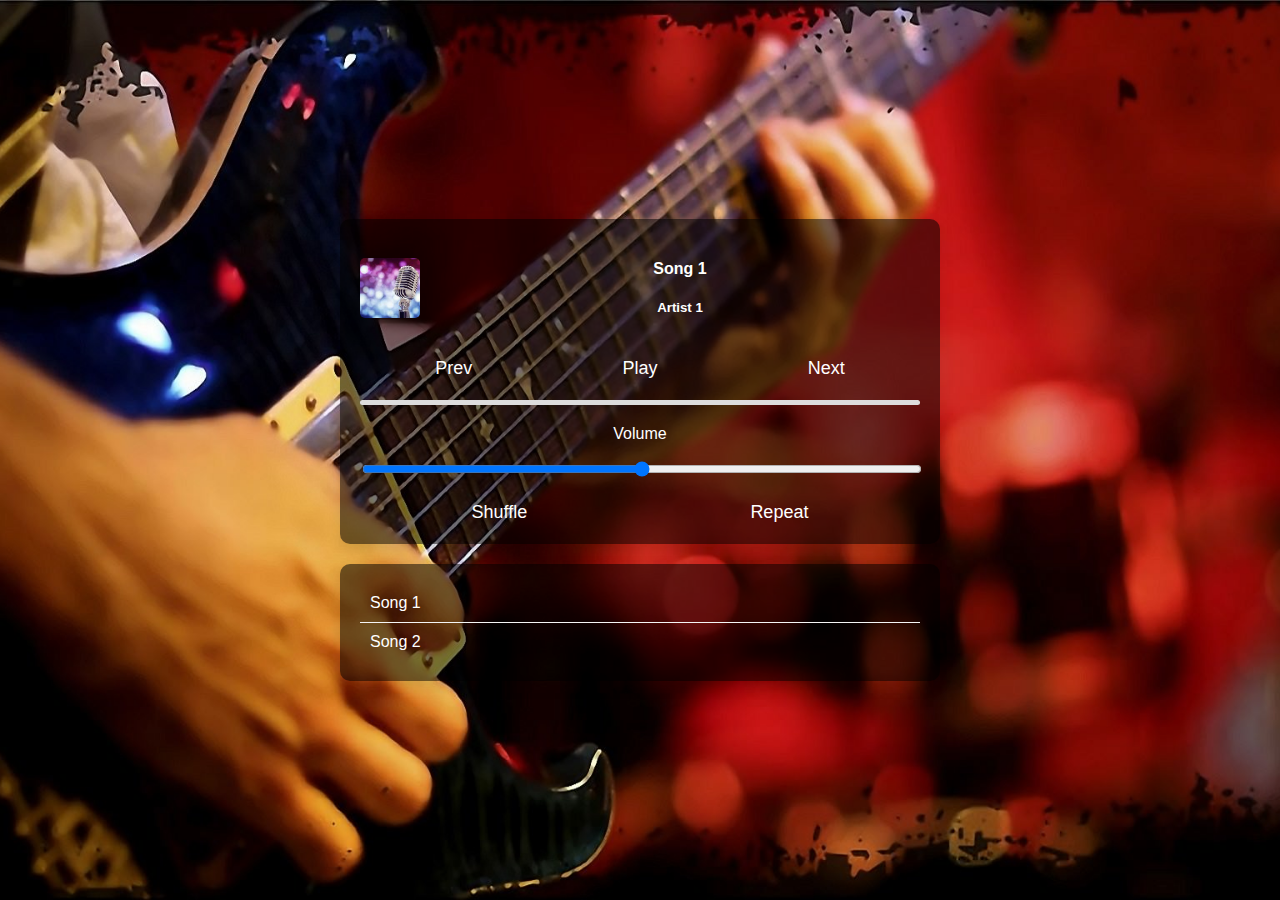
<file: Music Player/index.html>
<!DOCTYPE html>
<html lang="en">
<head>
    <meta charset="UTF-8">
    <meta name="viewport" content="width=device-width, initial-scale=1.0">
    <title>Music Player</title>
    <link rel="stylesheet" href="style.css">
</head>
<body>
    <div class="container">
        <div class="player">
            <div class="music-info">
                <div class="cover" id="cover"></div>
                <div class="details">
                    <h4 id="title">Title</h4>
                    <h5 id="artist">Artist</h5>
                </div>
            </div>
            <div class="controls">
                <button id="prev" class="control-btn">Prev</button>
                <button id="play" class="control-btn">Play</button>
                <button id="next" class="control-btn">Next</button>
            </div>
            <div class="progress-container" id="progress-container">
                <div class="progress" id="progress"></div>
            </div>
            <div class="volume-controls">
                <p>Volume</p>
                <input type="range" id="volume" min="0" max="1" step="0.1" value="0.5">
            </div>
            <div class="shuffle-repeat">
                <button id="shuffle" class="control-btn">Shuffle</button>
                <button id="repeat" class="control-btn">Repeat</button>
            </div>
        </div>
        <div class="playlist" id="playlist">
            <!-- Playlist will be generated dynamically -->
        </div>
    </div>
    <script src="script.js"></script>
</body>
</html>
</file>
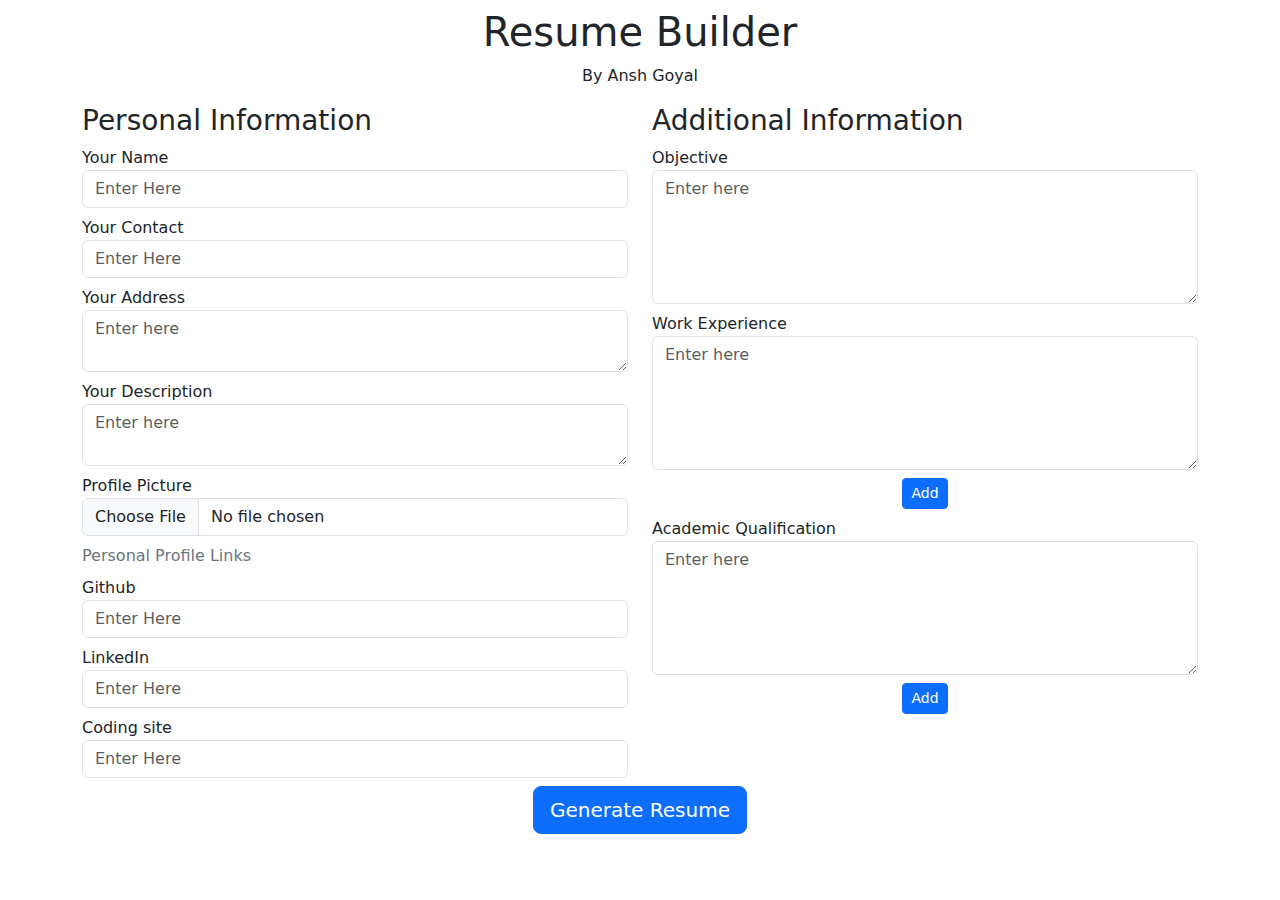
<file: Resume Builder/index.html>
<!DOCTYPE html>
<html lang="en">

<head>
    <meta charset="UTF-8">
    <meta name="viewport" content="width=device-width, initial-scale=1.0">
    <link rel="stylesheet" href="style.css">
    <link href="https://cdn.jsdelivr.net/npm/bootstrap@5.3.3/dist/css/bootstrap.min.css" rel="stylesheet"
        integrity="sha384-QWTKZyjpPEjISv5WaRU9OFeRpok6YctnYmDr5pNlyT2bRjXh0JMhjY6hW+ALEwIH" crossorigin="anonymous">
    <title>Online resume builder</title>
</head>

<body>
    <div class="container" id="cv-form">
        <h1 class="text-center my-2">Resume Builder</h1>
        <p class="text-center">By Ansh Goyal</p>
        <div class="row">
            <div class="col-md-6">
                <h3>Personal Information</h3>
                <div class="form-group">
                    <label for="nameField">Your Name</label>
                    <input type="text" id="nameField" placeholder="Enter Here" class="form-control" />
                </div>

                <div class="form-group mt-2">
                    <label for="contactField">Your Contact</label>
                    <input type="text" id="contactField" placeholder="Enter Here" class="form-control" />
                </div>

                <div class="form-group mt-2">
                    <label for="addressField">Your Address</label>
                    <textarea id="addressField" placeholder="Enter here" class="form-control"></textarea>
                </div>
                <div class="form-group mt-2">
                    <label for="describeField">Your Description</label>
                    <textarea id="describeField" placeholder="Enter here" class="form-control"></textarea>
                </div>
                <div class="form-group mt-2">
                    <label for="profilePicField">Profile Picture</label>
                    <input type="file" id="profilePicField" class="form-control" accept="image/*" />
                </div>
                <p class="text-secondary my-2">Personal Profile Links</p>
                <div class="form-group mt-2">
                    <label for="githubField">Github</label>
                    <input type="text" id="githubField" placeholder="Enter Here" class="form-control" />
                </div>
                <div class="form-group mt-2">
                    <label for="linkedinField">LinkedIn</label>
                    <input type="text" id="linkedinField" placeholder="Enter Here" class="form-control" />
                </div>
                <div class="form-group mt-2">
                    <label for="codingField">Coding site</label>
                    <input type="text" id="codingField" placeholder="Enter Here" class="form-control" />
                </div>
            </div>
            <div class="col-md-6">
                <h3>Additional Information</h3>
                <div class="form-group mt-2">
                    <label for="objectiveField">Objective</label>
                    <textarea id="objectiveField" placeholder="Enter here" class="form-control" rows="5"></textarea>
                </div>
                <div class="form-group mt-2" id="we">
                    <label for="">Work Experience</label>
                    <textarea placeholder="Enter here" class="form-control weField" rows="5"></textarea>
                </div>
                <div class="container text-center mt-2" id="weAddButton">
                    <button onclick="addNewWEField()" class="btn btn-primary btn-sm">Add</button>
                </div>
                <div class="form-group mt-2" id="aq">
                    <label for="">Academic Qualification</label>
                    <textarea placeholder="Enter here" class="form-control eqField" rows="5"></textarea>
                </div>
                <div class="container text-center mt-2" id="eqAddButton">
                    <button onclick="addNewAQField()" class="btn btn-primary btn-sm">Add</button>
                </div>
            </div>
        </div>
        <div class="container text-center mt-2">
            <button onclick="generateResume()" class="btn btn-primary btn-lg">Generate Resume</button>
        </div>
    </div>

    <div class="container" id="cv-template" style="display: none;">
        <div class="row">
            <div class="col-md-4 text-center py-5 background">
                <img src="profile.jpg" id="profilePicT" alt="Profile Picture" class="img-fluid myprofile">
                <div class="container">
                    <p id="nameT1">Ansh Goyal</p>
                    <p id="contactT">8791935957</p>
                    <p id="addressT">Balkeshwar, Bhagwan Nagar Agra</p>
                    <hr />
                    <p><a id="githubT" href="#" target="_blank">Github</a></p>
                    <p><a id="linkedinT" href="#" target="_blank">LinkedIn</a></p>
                    <p><a id="codingT" href="#" target="_blank">Coding site</a></p>
                </div>
            </div>

            <div class="col-md-8 py-5">
                <h1 id="nameT2" class="text-center" style="font-weight: 980;">Ansh Goyal</h1>
                <div class="card mt-4">
                    <div class="card-header background">
                        <h3>Objective</h3>
                    </div>
                    <div class="card-body">
                        <p id="objectiveT">Enthusiastic and detail-oriented Computer Science Engineer with a passion for software development Seeking opportunities to contribute to innovative projects and further develop technical and soft skills.</p>
                    </div>
                </div>

                <div class="card mt-4">
                    <div class="card-header background">
                        <h3>Work Experience</h3>
                    </div>
                    <div class="card-body">
                        <ul id="weT">
                            <li>Lorem ipsum dolor sit, amet consectetur adipisicing elit. Distinctio, sint?</li>
                        </ul>
                    </div>
                </div>

                <div class="card mt-4">
                    <div class="card-header background">
                        <h3>Academic Qualification</h3>
                    </div>
                    <div class="card-body">
                        <ul id="aqT">
                            <li>Lorem ipsum dolor sit, amet consectetur adipisicing elit. Distinctio, sint?</li>
                        </ul>
                    </div>
                </div>
                <div class="container mt-3 text-center">
                    <button onclick="printResume()" class="btn btn-primary">Print</button>
                    <button onclick="editResume()" class="btn btn-secondary">Edit</button>
                </div>
            </div>
        </div>
    </div>
    <script src="https://cdn.jsdelivr.net/npm/bootstrap@5.3.3/dist/js/bootstrap.bundle.min.js"
        integrity="sha384-YvpcrYf0tY3lHB60NNkmXc5s9fDVZLESaAA55NDzOxhy9GkcIdslK1eN7N6jIeHz" crossorigin="anonymous"></script>
    <script src="script.js"></script>
</body>

</html>
</file>
<file: Music Player/style.css>
/* styles.css */
body {
    font-family: Arial, sans-serif;
    /* background-color: #f4f4f4; */
    background: url('images/background1.jpg') no-repeat center center fixed;
    display: flex;
    justify-content: center;
    align-items: center;
    height: 100vh;
    margin: 0;
    /* background-image: url('back.jpg'); */
    background-size: cover;
}

.container {
    display: flex;
    flex-direction: column;
    width: 90%;
    max-width: 600px;
}

.player {
    background: #00000087;
    padding: 20px;
    border-radius: 10px;
    box-shadow: 0 5px 15px rgba(0,0,0,0.1);
    margin-bottom: 20px;
    text-align: center; 
    color: white;
     /* background-image: url('back3.jpg');  
    background-size: cover;
    background-position: center;
    */
}

.music-info {
    display: flex;
    align-items: center;
}

.cover {
    width: 60px;
    height: 60px;
    background: #ddd;
    border-radius: 5px;
    margin-right: 20px;
    background-size: cover;
    background-position: center;
}

.details {
    flex: 1;
}

.controls, .shuffle-repeat {
    display: flex;
    justify-content: space-around;
    margin-top: 20px;
}

.control-btn {
    background: none;
    border: none;
    font-size: 18px;
    cursor: pointer;
    color: white;
}

.progress-container {
    background: #ddd;
    border-radius: 5px;
    cursor: pointer;
    margin: 20px 0;
}

.progress {
    background: #4caf50;
    height: 5px;
    width: 0;
    border-radius: 5px;
}

.volume-controls {
    margin-top: 20px;
}

#volume {
    width: 100%;
}

.playlist {
    background: #00000087;
    padding: 20px;
    border-radius: 10px;
    box-shadow: 0 5px 15px rgba(0,0,0,0.1);
}

.playlist-item {
    display: flex;
    align-items: center;
    padding: 10px;
    border-bottom: 1px solid #f4f4f4;
    cursor: pointer;
    color: white;
}

.playlist-item:last-child {
    border-bottom: none;
}

.playlist-item:hover {
    background: #f4f4f4;
}
</file>
<file: Resume Builder/style.css>
/* #cv-form{
    display: none;
} */
#cv-template{
    display: none;
}
.myprofile{
    border: 1px solid black;
    border-radius: 50%;
    width: 150px;
   
}
.background{
    background-color: rgba(128, 128, 128, 0.685);
}
</file>
